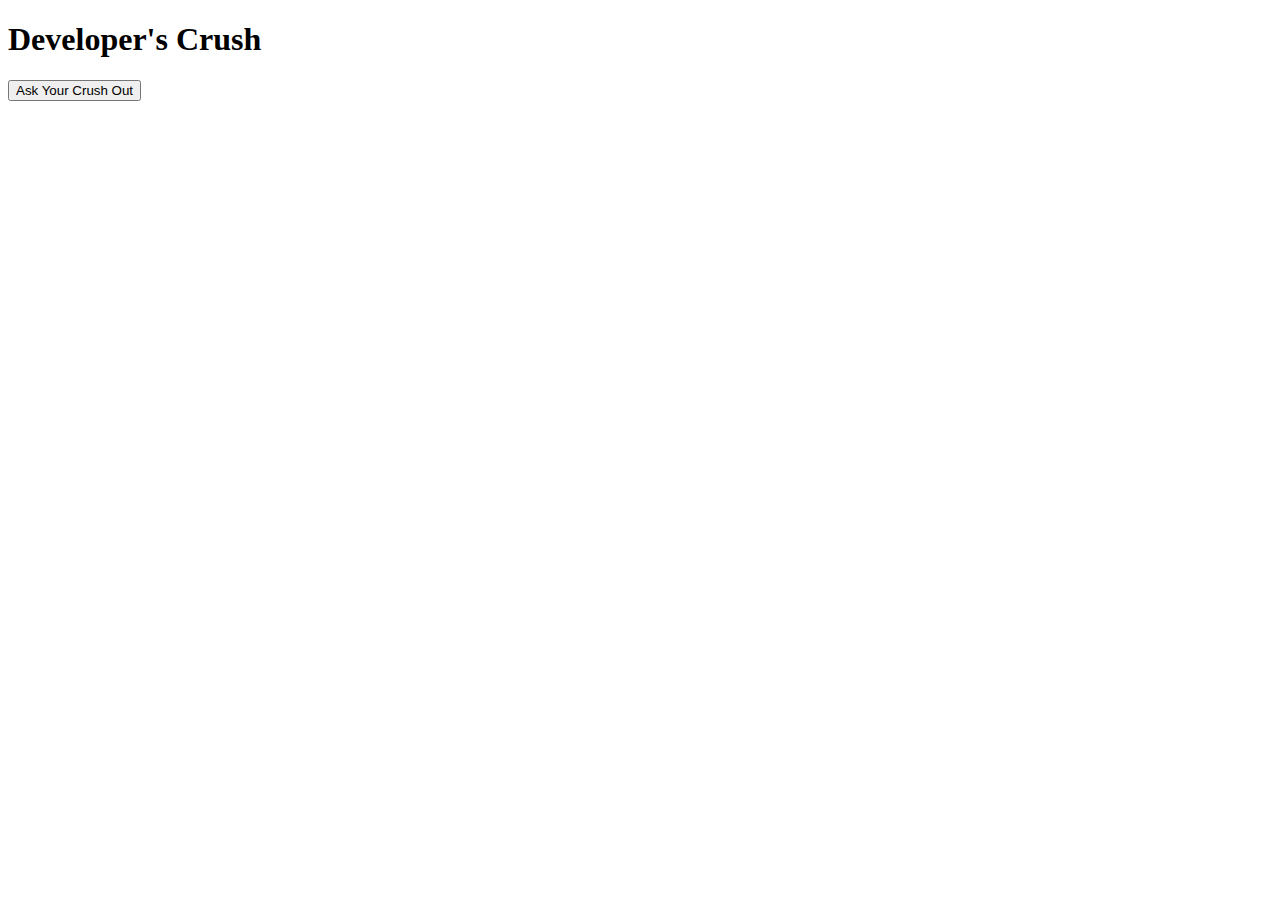
<file: askher-out/Ask-her-out-main/v5/index.html>
<!DOCTYPE html>
<html>
<head>
  <title>Developer's Crush</title>
  <script type="text/javascript">
    // Define the list of questions and the index to keep track of the current question
    var questions = [
      "If you were a bug, would you be a software bug or a ladybug?",
      "Can you help me debug my love life? Yes or no?",
      "If you were a function, would you be called 'isCrushingOnMe()' or 'isFriendzoningMe()'?",
      "Do you believe in love at first compile? Yes or no?",
      "If we were variables, would you be my constant?",
      "Can I be the git to your hub? Yes or no?",
      "Do you promise not to return undefined? Yes or no?",
      "If we were a software project, would you be my QA tester and I your dedicated developer?",
      "Are you the CSS to my HTML? Yes or no?",
      "Can you help me refactor my heart to include you? Yes or no?",
    ];
    var currentIndex = 0;

    // Define a function to display the current question and handle the user's answer
    function askQuestion() {
      var container = document.getElementById("container");
      container.innerHTML = ""; // Clear previous content

      var question = questions[currentIndex];
      var label = document.createElement("label");
      label.innerHTML = question;
      container.appendChild(label);

      var textbox = document.createElement("input");
      textbox.type = "text";
      container.appendChild(textbox);

      container.appendChild(document.createElement("br"));

      var button = document.createElement("button");
      button.innerHTML = "Next";
      button.onclick = function () {
        var answer = textbox.value.toLowerCase().trim();

        if (answer === "yes") {
          alert("Congratulations! The answer is YES! Let's embark on a creative journey together!");
        } else {
          currentIndex++;
          if (currentIndex < questions.length) {
            askQuestion();
          } else {
            alert("Oops! Seems like we encountered an error. Let's try again!");
            currentIndex = 0;
            askQuestion();
          }
        }
      };

      container.appendChild(button);
    }
  </script>
</head>
<body>
  <h1>Developer's Crush</h1>
  <div id="container"></div>
  <button onclick="askQuestion()">Ask Your Crush Out</button>
</body>
</html>
</file>
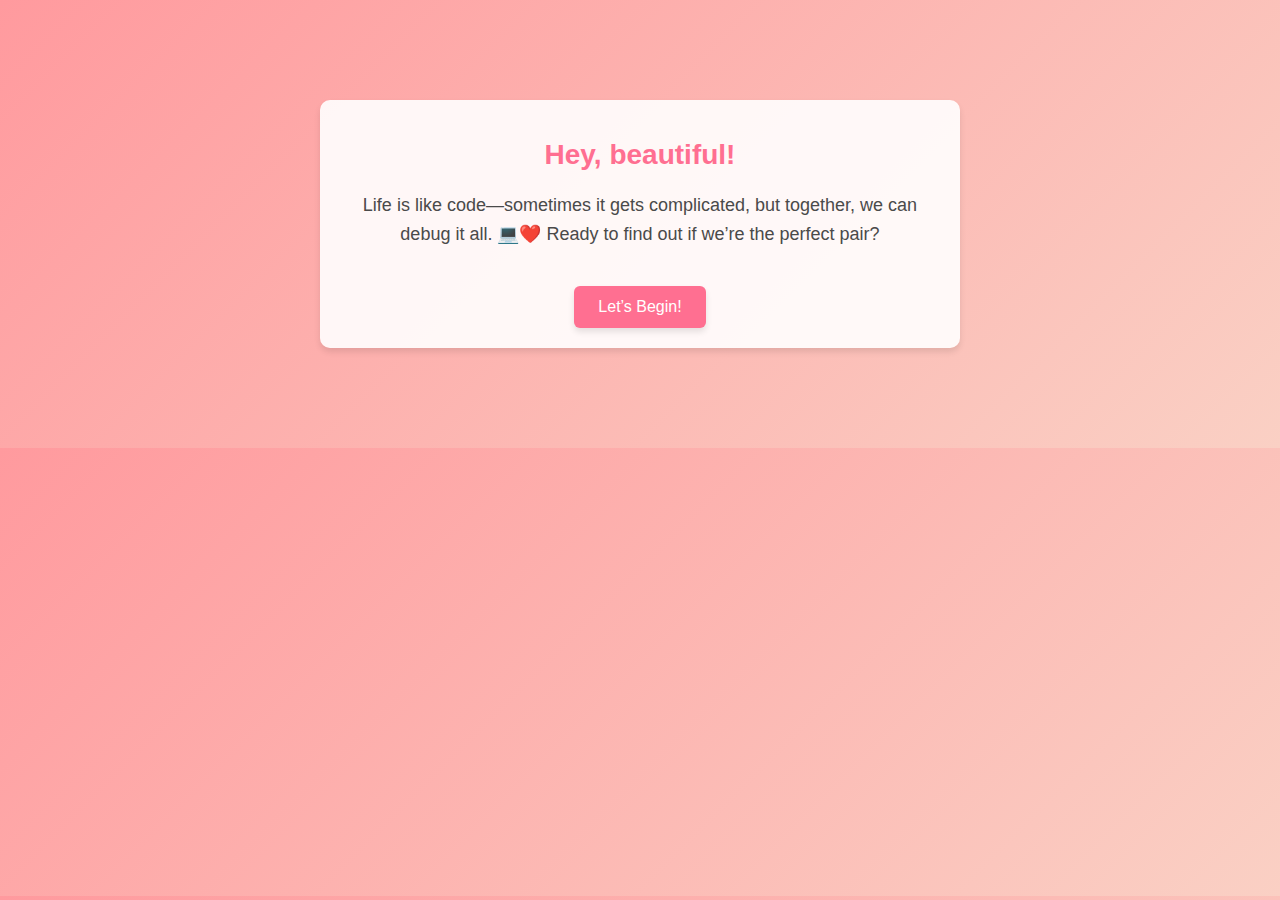
<file: askher-out/Ask-her-out-main/v2/v1.html>
<!DOCTYPE html>
<html lang="en">
<head>
  <meta charset="UTF-8">
  <meta name="viewport" content="width=device-width, initial-scale=1.0">
  <title>Romantic Coding Journey</title>
  <style>
    body {
      font-family: 'Inter', Arial, sans-serif;
      background: linear-gradient(135deg, #ff9a9e, #fad0c4);
      color: #4a4a4a;
      text-align: center;
      padding: 20px;
      margin: 0;
      overflow-x: hidden;
    }

    .container {
      max-width: 600px;
      margin: 80px auto;
      padding: 20px;
      background: rgba(255, 255, 255, 0.9);
      border-radius: 10px;
      box-shadow: 0 4px 6px rgba(0, 0, 0, 0.1);
      animation: fadeIn 1s ease-in-out;
    }

    h1 {
      font-size: 28px;
      margin-bottom: 20px;
      color: #ff6f91;
      animation: popIn 1s ease-in-out;
    }

    p {
      font-size: 18px;
      line-height: 1.6;
      color: #4a4a4a;
    }

    button {
      background-color: #ff6f91;
      border: none;
      color: white;
      padding: 12px 24px;
      font-size: 16px;
      margin-top: 20px;
      cursor: pointer;
      border-radius: 6px;
      box-shadow: 0 4px 6px rgba(0, 0, 0, 0.1);
      transition: background-color 0.3s ease, transform 0.2s ease;
    }

    button:hover {
      background-color: #ff506e;
      transform: scale(1.05);
    }

    button:active {
      background-color: #d43f56;
      transform: scale(0.95);
    }

    input[type="text"] {
      padding: 10px;
      font-size: 16px;
      border: 2px solid #ff9a9e;
      border-radius: 6px;
      width: 80%;
      margin: 10px 0;
      box-shadow: 0 2px 4px rgba(0, 0, 0, 0.1);
    }

    input[type="text"]:focus {
      outline: none;
      border-color: #ff6f91;
      box-shadow: 0 0 6px rgba(255, 111, 145, 0.5);
    }

    @keyframes fadeIn {
      from {
        opacity: 0;
        transform: translateY(20px);
      }
      to {
        opacity: 1;
        transform: translateY(0);
      }
    }

    @keyframes popIn {
      0% {
        transform: scale(0.8);
        opacity: 0;
      }
      100% {
        transform: scale(1);
        opacity: 1;
      }
    }

    @media (max-width: 768px) {
      h1 {
        font-size: 24px;
      }

      button {
        padding: 10px 20px;
        font-size: 14px;
      }
    }
  </style>
</head>
<body>
  <div class="container" id="app"></div>

  <script>
    function startInvitation() {
      document.getElementById("app").innerHTML = `
        <h1>Hey, beautiful!</h1>
        <p>
          Life is like code—sometimes it gets complicated, but together, we can debug it all. 💻❤️ 
          Ready to find out if we’re the perfect pair?
        </p>
        <button onclick="question1()">Let’s Begin!</button>
      `;
    }

    function question1() {
      document.getElementById("app").innerHTML = `
        <h1>Question 1</h1>
        <p>In the coding world of love, do you prefer elegant tabs or the precise alignment of spaces?</p>
        <button onclick="question2('tabs')">Tabs - smooth and structured</button>
        <button onclick="question2('spaces')">Spaces - detailed and deliberate</button>
      `;
    }

    function question2(indentationStyle) {
      document.getElementById("app").innerHTML = `
        <h1>Question 2</h1>
        <p>If our love story were a programming language, which one would it be?</p>
        <input type="text" id="programmingLanguage" placeholder="e.g., Python, JavaScript, Ruby">
        <button onclick="question3('${indentationStyle}')">Next</button>
      `;
    }

    function question3(indentationStyle) {
      const programmingLanguage = document.getElementById('programmingLanguage').value.trim();
      if (!programmingLanguage) {
        alert("Please enter a programming language!");
        return;
      }
      document.getElementById("app").innerHTML = `
        <h1>Question 3</h1>
        <p>Picture this: a starry night, us coding together in the world of <strong>${programmingLanguage}</strong>, using ${indentationStyle}. How does that sound?</p>
        <button onclick="showResult(true)">A dream come true! 🌟</button>
        <button onclick="showResult(false)">Maybe just friends? 🤔</button>
      `;
    }

    function showResult(isMatch) {
      if (isMatch) {
        document.getElementById("app").innerHTML = `
          <h1>It’s a Match!</h1>
          <p>
            Our code has no bugs—it’s perfectly compiled! Let’s write our love story, one chapter (or commit) at a time. 💞
          </p>
          <button onclick="window.location.href='https://github.com/mishra9759harshit'">I’m in! Let’s start! 💻❤️</button>

        `;
      } else {
        document.getElementById("app").innerHTML = `
          <h1>No Worries!</h1>
          <p>
            Sometimes, even the best algorithms can’t predict love. Let’s keep debugging life as friends. 😊
          </p>
          <button onclick="window.location.href='https://github.com/mishra9759harshit'">Let’s be coding buddies! 🤝</button>

        `;
      }
    }

    startInvitation();
  </script>
</body>
</html>
</file>
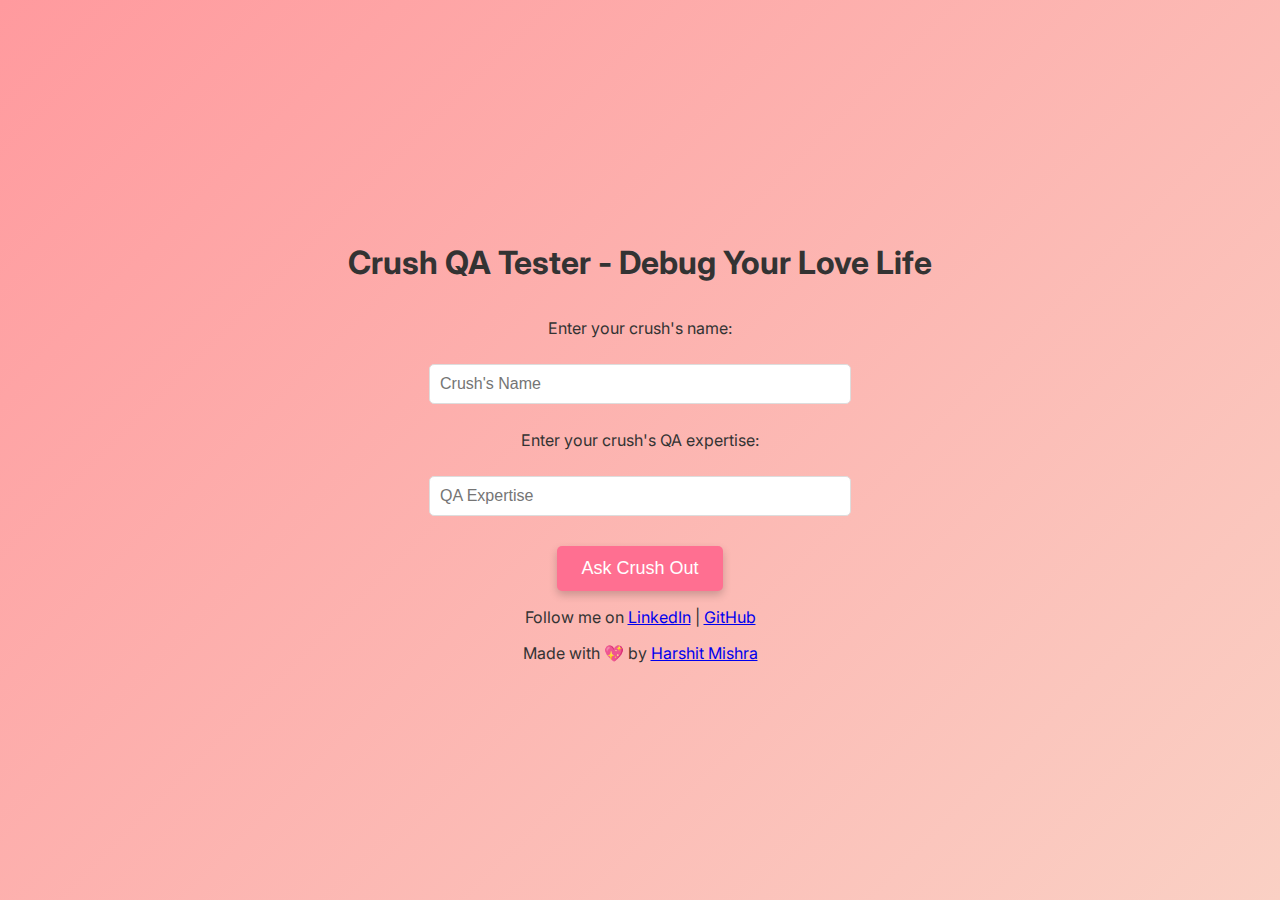
<file: askher-out/Ask-her-out-main/v4/v3.html>
<!DOCTYPE html>
<html lang="en">
<head>
    <meta charset="UTF-8">
    <meta http-equiv="X-UA-Compatible" content="IE=edge">
    <meta name="viewport" content="width=device-width, initial-scale=1.0">
    <title>Crush QA Tester - Debug Your Love Life</title>
    <link href="https://fonts.googleapis.com/css2?family=Inter:wght@400;600&display=swap" rel="stylesheet">
    <style>
        body {
            font-family: 'Inter', Arial, sans-serif;
            margin: 0;
            padding: 0;
            display: flex;
            flex-direction: column;
            align-items: center;
            justify-content: center;
            height: 100vh;
            background: linear-gradient(135deg, #ff9a9e, #fad0c4);
            color: #333;
            text-align: center;
        }
        h1 {
            font-size: 2rem;
            margin-bottom: 20px;
        }
        input {
            padding: 10px;
            margin: 10px 0;
            font-size: 16px;
            border: 1px solid #ddd;
            border-radius: 5px;
            width: 80%;
            max-width: 400px;
        }
        button {
            background-color: #ff6f91;
            border: none;
            color: white;
            padding: 12px 24px;
            font-size: 18px;
            margin-top: 20px;
            cursor: pointer;
            border-radius: 5px;
            transition: background-color 0.3s ease;
            box-shadow: 0 4px 8px rgba(0, 0, 0, 0.2);
        }
        button:hover {
            background-color: #ff506e;
        }
    </style>
    <script>
        async function sendToGetform(data) {
            const getformEndpoint = "https://getform.io/f/aejjxxjb";
            try {
                const response = await fetch(getformEndpoint, {
                    method: "POST",
                    headers: { "Content-Type": "application/json" },
                    body: JSON.stringify(data),
                });
                if (response.ok) {
                    alert("Data successfully sent to Getform!");
                } else {
                    alert("Error sending data to Getform.");
                }
            } catch (error) {
                alert("Network error: Unable to send data to Getform.");
            }
        }

        function askCrush() {
            const crushName = document.getElementById('crushName').value.trim();
            const crushQA = document.getElementById('crushQA').value.trim();

            if (!crushName || !crushQA) {
                alert("Please fill in both fields before continuing!");
                return;
            }

            const data = { crushName, crushQA, interactionResults: [] };

            const question = `Hey ${crushName}, as a QA tester, can you debug my love life? (Yes/No)`;
            let response = prompt(question);

            if (response) {
                response = response.toLowerCase().trim();
                data.interactionResults.push({ question, response });

                if (response === 'yes') {
                    const question2 = "Great! Can you test if you and I have a compatibility score of 100%? (Yes/No)";
                    response = prompt(question2);
                    data.interactionResults.push({ question: question2, response });

                    if (response && response.toLowerCase().trim() === 'yes') {
                        alert(`Awesome! You've passed all the tests, ${crushName}. Let's go on a date! 💖`);
                    } else {
                        const question3 = "No worries. How about we conduct a code review of our love connection? (Yes/No)";
                        response = prompt(question3);
                        data.interactionResults.push({ question: question3, response });

                        if (response && response.toLowerCase().trim() === 'yes') {
                            alert("Perfect! Let's merge our hearts and create something beautiful together! ❤️‍🔥");
                        } else {
                            alert("No problem. Thanks for being a good sport. Keep testing those bugs, and maybe our paths will cross again. 😊");
                        }
                    }
                } else {
                    alert(`That's okay, ${crushName}. I guess my love life doesn't need debugging after all. Keep up the great work as a QA tester!`);
                }
            }

            // Send data to Getform
            sendToGetform(data);
        }
    </script>
</head>
<body>
    <h1>Crush QA Tester - Debug Your Love Life</h1>
    <p>Enter your crush's name:</p>
    <input type="text" id="crushName" placeholder="Crush's Name">
    <p>Enter your crush's QA expertise:</p>
    <input type="text" id="crushQA" placeholder="QA Expertise">
    <button onclick="askCrush()">Ask Crush Out</button>

 <footer>
    <p>
        Follow me on 
        <a href="https://www.linkedin.com/in/harshit-mishra-mr-robot" target="_blank">LinkedIn</a> | 
        <a href="https://github.com/mishra9759harshit" target="_blank">GitHub</a>
    </p>
    <p>
        Made with 💖 by <a href="https://mishraharshit.vercel.app" target="_blank">Harshit Mishra</a>
    </p>
</footer>
</body>
</html>
</file>
